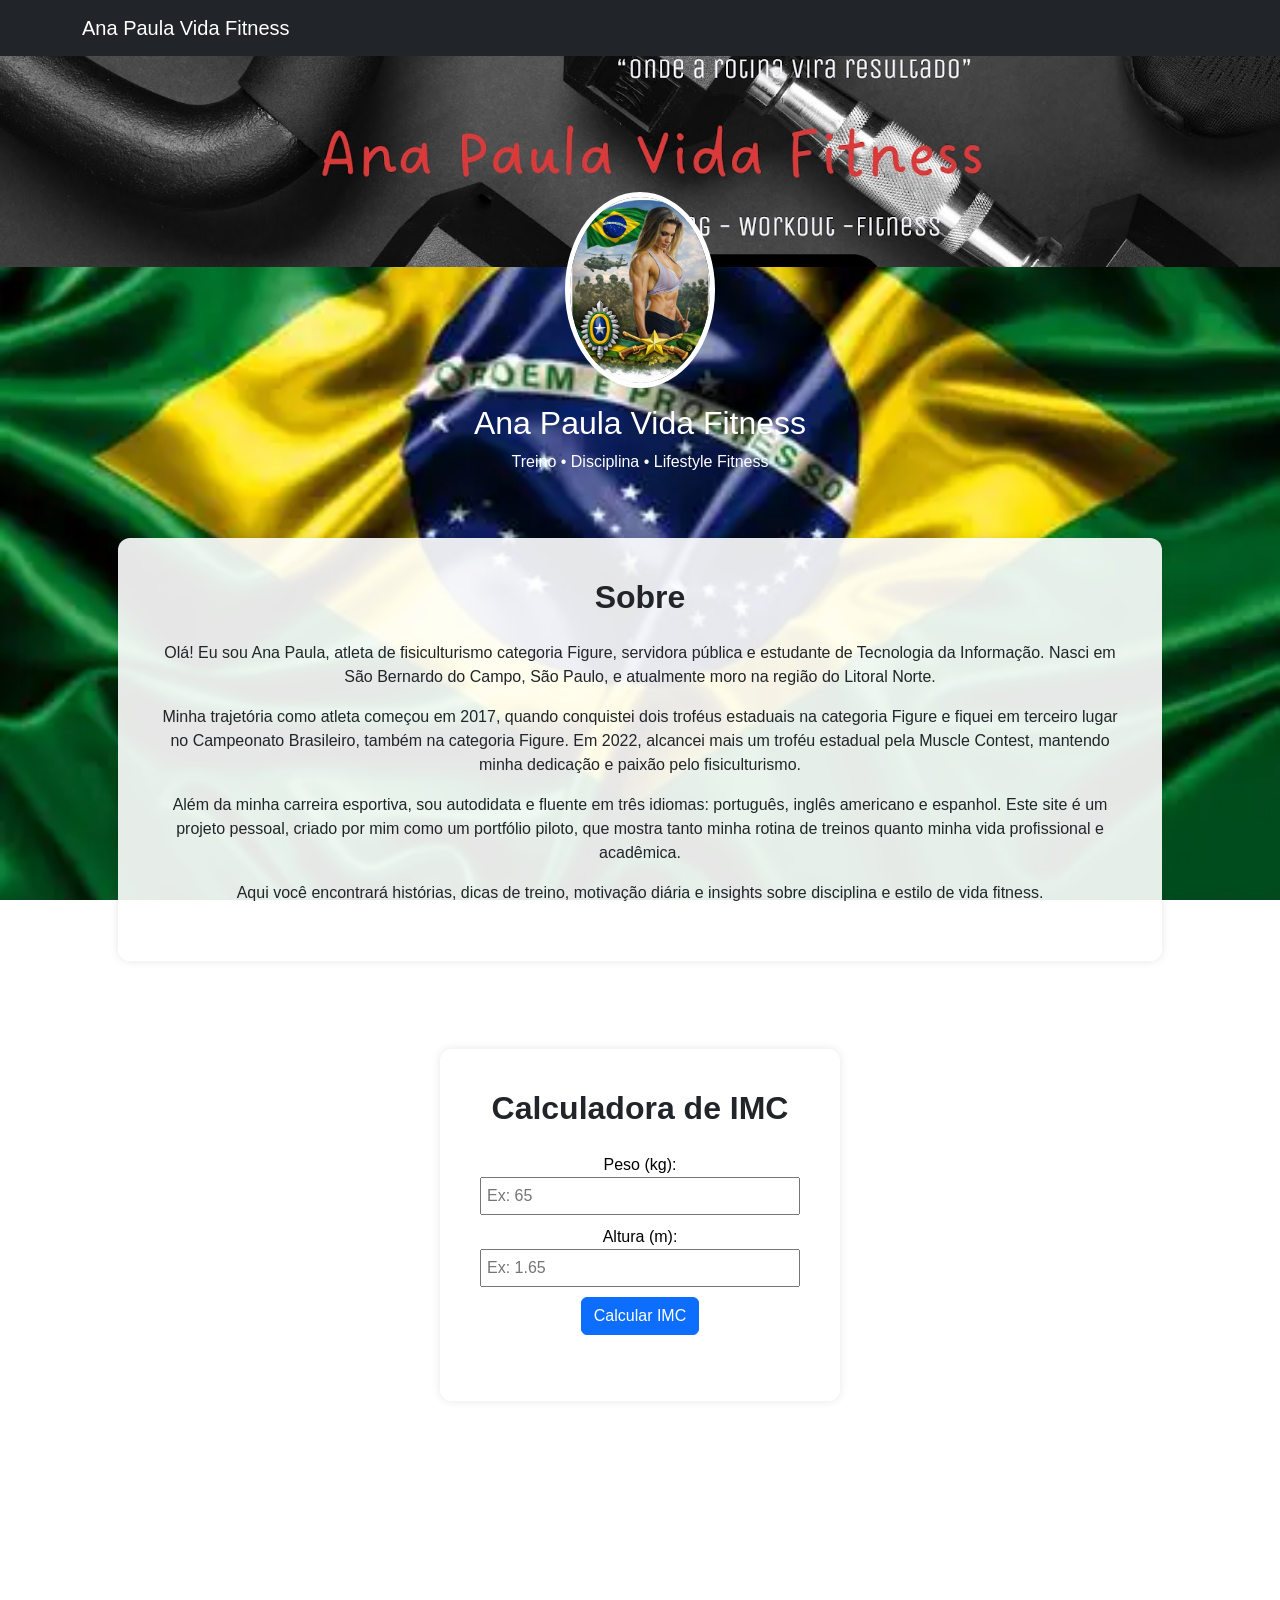
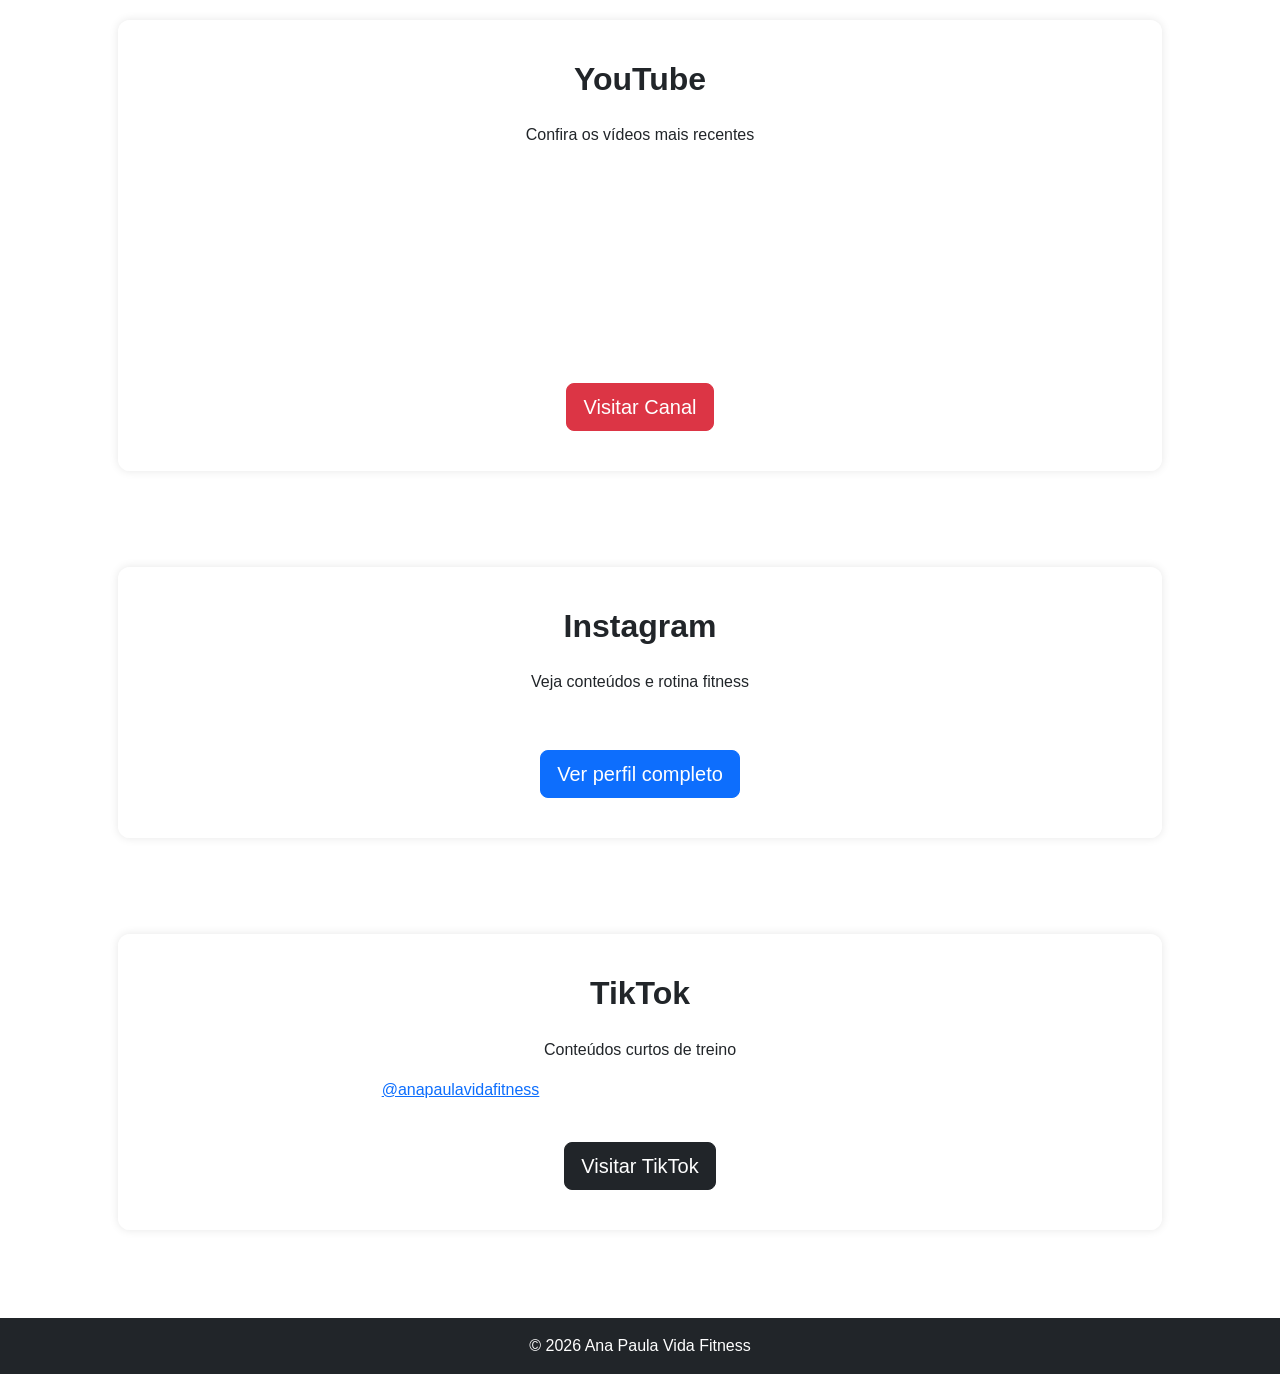
<file: index.html>
<!DOCTYPE html>
<html lang="pt-br">

<head>

<meta charset="UTF-8">
<meta name="viewport" content="width=device-width, initial-scale=1.0">

<title>Ana Paula Vida Fitness</title>

<meta name="description" content="Site oficial da atleta fitness Ana Paula Vida Fitness. Conteúdo sobre treino, disciplina e lifestyle fitness.">

<link href="https://cdn.jsdelivr.net/npm/bootstrap@5.3.2/dist/css/bootstrap.min.css" rel="stylesheet">

<style>

body{

background-image:url("bandeira.webp");
background-size:cover;
background-attachment:fixed;

font-family:Arial, Helvetica, sans-serif;

}

.banner-img{
width:100%;
max-height:350px;
object-fit:cover;
}

.foto-perfil{
margin-top:-75px;
border:5px solid white;
}

.section-title{
font-weight:bold;
margin-bottom:25px;
}

/* caixas com fundo transparente para ver a bandeira */

.social-box{

background:rgba(255,255,255,0.9);

padding:40px;

border-radius:12px;

box-shadow:0 0 10px rgba(0,0,0,0.1);

}

.tiktok-img{
width:100%;
border-radius:10px;
}

footer{
margin-top:40px;
}

</style>

</head>

<body>

<!-- MENU -->

<nav class="navbar navbar-dark bg-dark">
<div class="container">
<a class="navbar-brand" href="#">Ana Paula Vida Fitness</a>
</div>
</nav>


<!-- BANNER -->

<header class="text-center">

<img src="channels4_banner.jpg" class="banner-img">

<br>

<img src="fotoperfil.jpeg" class="rounded-circle foto-perfil" width="150">

<h2 class="mt-3 text-white">Ana Paula Vida Fitness</h2>

<p class="text-white">Treino • Disciplina • Lifestyle Fitness</p>

</header>


<!-- SOBRE -->

<section class="container p-5">

<div class="social-box text-center">

<h2 class="section-title">Sobre</h2>

<p>
Olá! Eu sou Ana Paula, atleta de fisiculturismo categoria Figure, servidora pública e estudante de Tecnologia da Informação. Nasci em São Bernardo do Campo, São Paulo, e atualmente moro na região do Litoral Norte.
</p>

<p>
Minha trajetória como atleta começou em 2017, quando conquistei dois troféus estaduais na categoria Figure e fiquei em terceiro lugar no Campeonato Brasileiro, também na categoria Figure. Em 2022, alcancei mais um troféu estadual pela Muscle Contest, mantendo minha dedicação e paixão pelo fisiculturismo.
</p>

<p>
Além da minha carreira esportiva, sou autodidata e fluente em três idiomas: português, inglês americano e espanhol. Este site é um projeto pessoal, criado por mim como um portfólio piloto, que mostra tanto minha rotina de treinos quanto minha vida profissional e acadêmica.
</p>

<p>
Aqui você encontrará histórias, dicas de treino, motivação diária e insights sobre disciplina e estilo de vida fitness.
</p>

</div>

</section>


<!-- YOUTUBE -->

<section class="container p-5">

<div class="social-box text-center">

<h2 class="section-title">YouTube</h2>

<p>Confira os vídeos mais recentes</p>

<div class="row justify-content-center">

<div class="col-md-4 mb-4">
<div class="ratio ratio-16x9">
<iframe src="https://www.youtube.com/embed/DgDXRHen3Mg" allowfullscreen></iframe>
</div>
</div>

<div class="col-md-4 mb-4">
<div class="ratio ratio-16x9">
<iframe src="https://www.youtube.com/embed/JvtIF5Rs4ok" allowfullscreen></iframe>
</div>
</div>

<div class="col-md-4 mb-4">
<div class="ratio ratio-16x9">
<iframe src="https://www.youtube.com/embed/hwV5B0cuWHI" allowfullscreen></iframe>
</div>
</div>

</div>

<br>

<a class="btn btn-danger btn-lg"
href="https://www.youtube.com/@anapaulavidafitness"
target="_blank">

Visitar Canal

</a>

</div>

</section>


<!-- INSTAGRAM -->

<section class="container p-5">

<div class="social-box text-center">

<h2 class="section-title">Instagram</h2>

<p>Veja conteúdos e rotina fitness</p>

<div style="display:flex; justify-content:center;">

<blockquote
class="instagram-media"
data-instgrm-permalink="https://www.instagram.com/anapaulavidafitness/"
data-instgrm-version="14"
style="max-width:540px;">
</blockquote>

</div>

<br>

<a class="btn btn-primary btn-lg"
href="https://www.instagram.com/anapaulavidafitness/"
target="_blank">

Ver perfil completo

</a>

</div>

</section>


<!-- TIKTOK -->

<section class="container p-5">

<div class="social-box text-center">

<h2 class="section-title">TikTok</h2>

<p>Conteúdos curtos de treino</p>

<!-- Vídeo do TikTok incorporado -->
<blockquote class="tiktok-embed" cite="https://www.tiktok.com/@anapaulavidafitness/video/7522519592128761093" data-video-id="7522519592128761093" style="max-width: 605px;min-width: 325px;" >
  <section> 
    <a target="_blank" title="@anapaulavidafitness" href="https://www.tiktok.com/@anapaulavidafitness?refer=embed">@anapaulavidafitness</a>
  </section> 
</blockquote> 
<script async src="https://www.tiktok.com/embed.js"></script>

<br>

<a class="btn btn-dark btn-lg"
href="https://www.tiktok.com/@anapaulavidafitness"
target="_blank">

Visitar TikTok

</a>

</div>

</section>


<!-- RODAPÉ -->

<footer class="bg-dark text-white text-center p-3">

© 2026 Ana Paula Vida Fitness

</footer>


<script async src="https://www.instagram.com/embed.js"></script>

<script src="script.js"></script>

</body>

</html>
</file>
